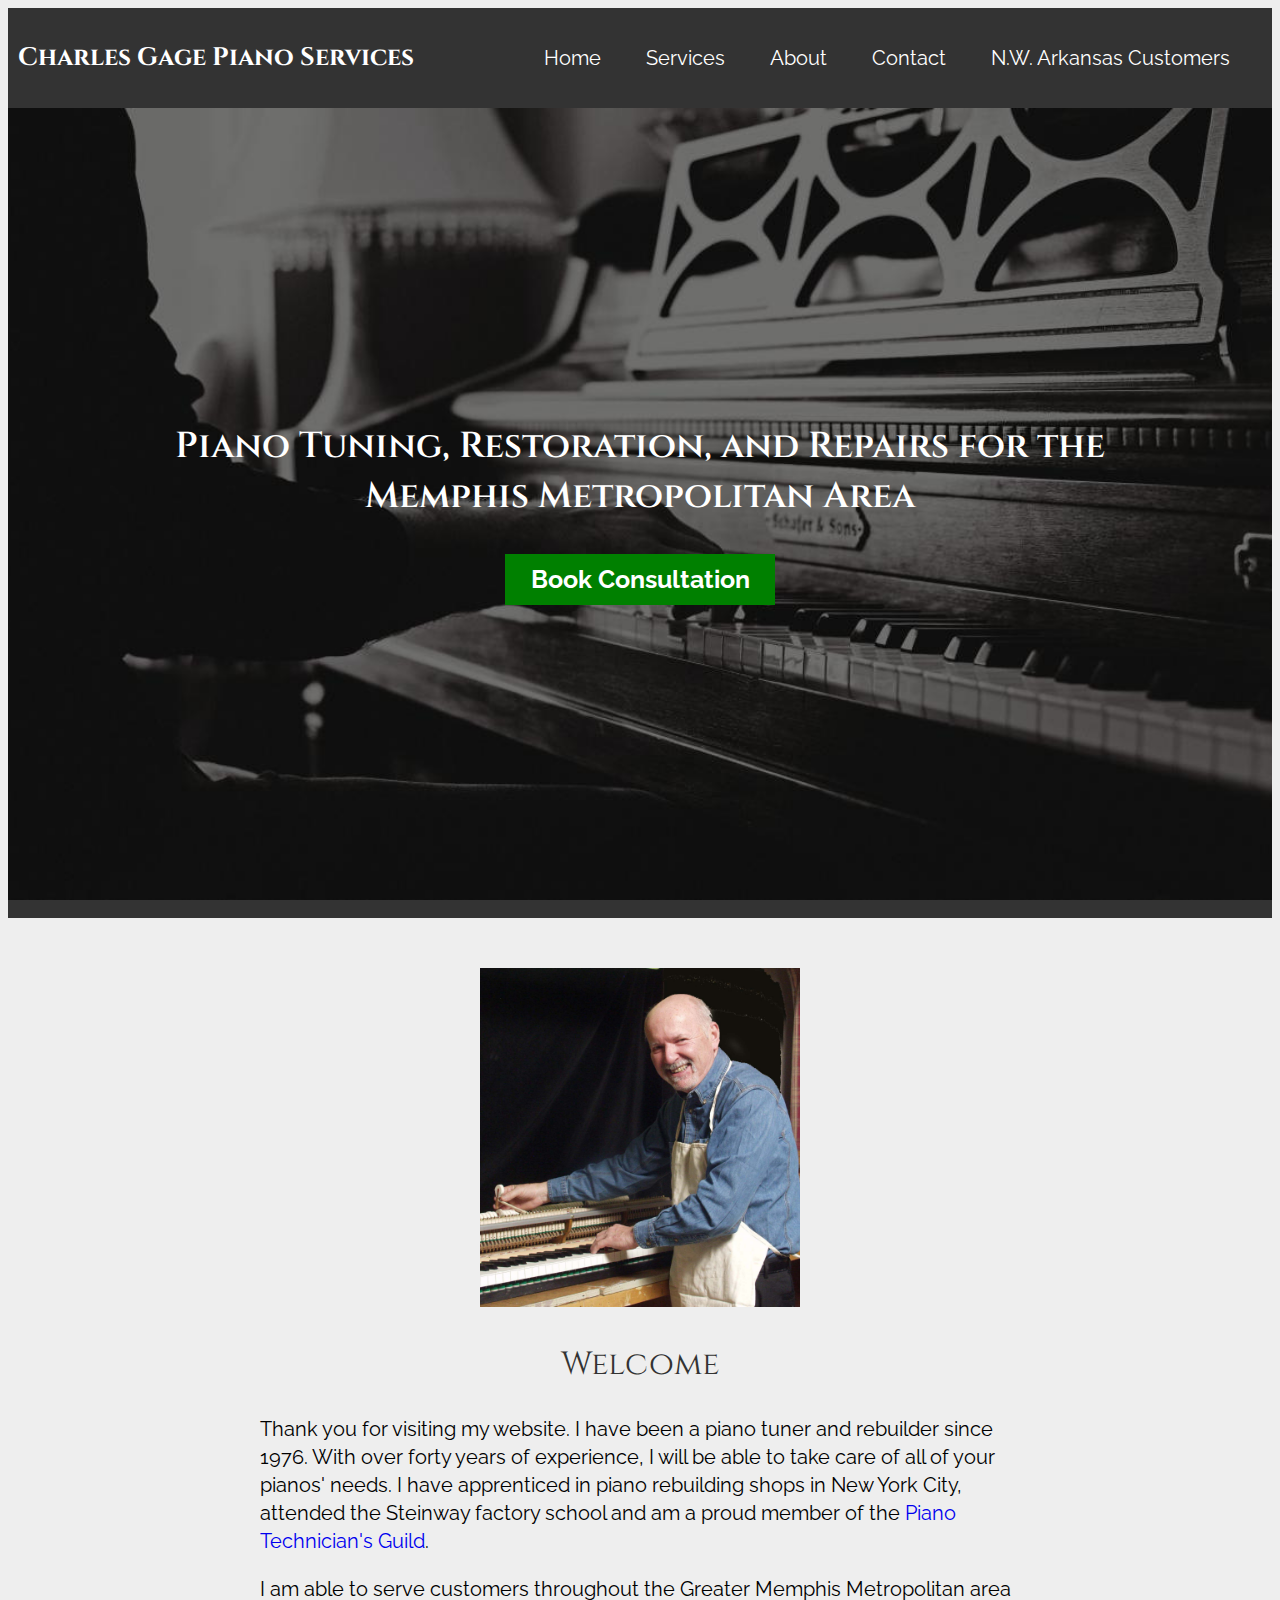
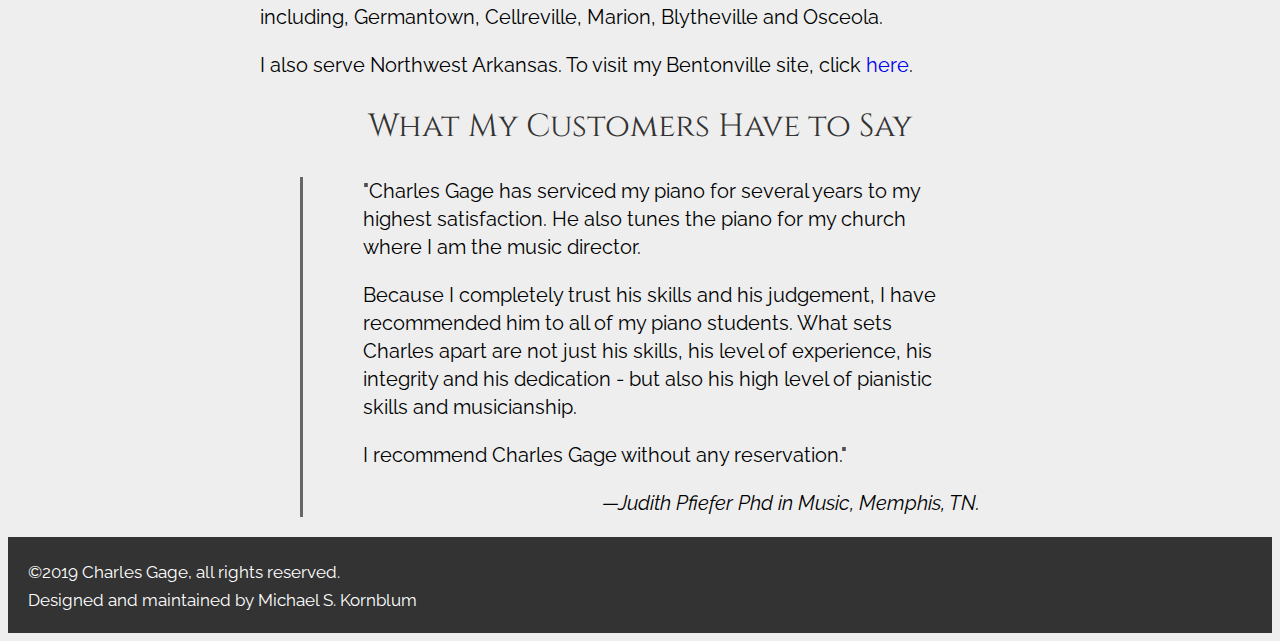
<file: index.html>
<!DOCTYPE html>
<html lang="en">
	<head>
		<meta charset="UTF-8" />
		<meta name="viewport" content="width=device-width, initial-scale=1.0" />
		<meta http-equiv="X-UA-Compatible" content="ie=edge" />
		<meta
			name="keywords"
			content="Jonesboro,Blytheville,Forrest City,Osceola,Jackson,Memphis,Tupelo,Grenada"
		/>
		<meta
			name="description"
			content="Homepage for Charles Gage, Piano Tuning, Repair and Restoration"
		/>
		<title>Chales Gage Piano Services Memphis | Home</title>
		<!-- <link
			href="https://fonts.googleapis.com/css?family=Cinzel|Raleway&display=swap"
			rel="stylesheet"
		/> -->
		<link rel="stylesheet" href="main.css" />
	</head>
	<body>
		<div class="container">
			<header class="page-header">
				<!-- start branding -->
				<div class="branding">
					<h1>Charles Gage Piano Services</h1>
					<button id="menu-button" aria-label="menu toggle">
						site menu
					</button>
				</div>
				<!-- end branding -->
				<nav class="site-navigation">
					<ul>
						<li><a href="index.html">Home</a></li>
						<li><a href="services.html">Services</a></li>
						<li><a href="about.html">About</a></li>
						<li><a href="contact.html">Contact</a></li>
						<li>
							<a href="https://www.charlesgagepianotuner.com/"
								>N.W. Arkansas Customers</a
							>
						</li>
					</ul>
				</nav>
			</header>
			<div class="hero-image">
				<div class="call-to-action">
					<h1>
						Piano Tuning, Restoration, and Repairs for the Memphis
						Metropolitan Area
					</h1>
					<a href="contact.html">Book Consultation</a>
				</div>
			</div>
			<main>
				<img
					src="images/cg-portrait1.jpg"
					alt="portrait of Charles Gage"
				/>
				<section>
					<h2>Welcome</h2>
					<p>
						Thank you for visiting my website. I have been a piano
						tuner and rebuilder since 1976. With over forty years of
						experience, I will be able to take care of all of your
						pianos' needs. I have apprenticed in piano rebuilding
						shops in New York City, attended the Steinway factory
						school and am a proud member of the
						<a class="inline" href="http://www.ptg.org/"
							>Piano Technician's Guild</a
						>.
					</p>

					<p>
						<!-- I need charles to type out the names of these towns. -->
						I am able to serve customers throughout the Greater
						Memphis Metropolitan area including, Germantown,
						Cellreville, Marion, Blytheville and Osceola.
					</p>

					<p>
						I also serve Northwest Arkansas. To visit my Bentonville
						site, click
						<a
							class="inline"
							href="https://www.charlesgagepianotuner.com/"
							>here</a
						>.
					</p>
				</section>

				<section>
					<h2>What My Customers Have to Say</h2>
					<figure>
						<blockquote>
							<p>
								"Charles Gage has serviced my piano for several
								years to my highest satisfaction. He also tunes
								the piano for my church where I am the music
								director.
							</p>

							<p>
								Because I completely trust his skills and his
								judgement, I have recommended him to all of my
								piano students. What sets Charles apart are not
								just his skills, his level of experience, his
								integrity and his dedication - but also his high
								level of pianistic skills and musicianship.
							</p>
							<p>
								I recommend Charles Gage without any
								reservation."
							</p>
						</blockquote>

						<figcaption>
							<cite
								>&mdash;Judith Pfiefer Phd in Music, Memphis,
								TN.</cite
							>
						</figcaption>
					</figure>
				</section>
			</main>
			<footer>
				<small>&copy;2019 Charles Gage, all rights reserved.</small>
				<br />
				<small>Designed and maintained by Michael S. Kornblum</small>
			</footer>
		</div>
		<script src="script.js"></script>
	</body>
</html>
</file>
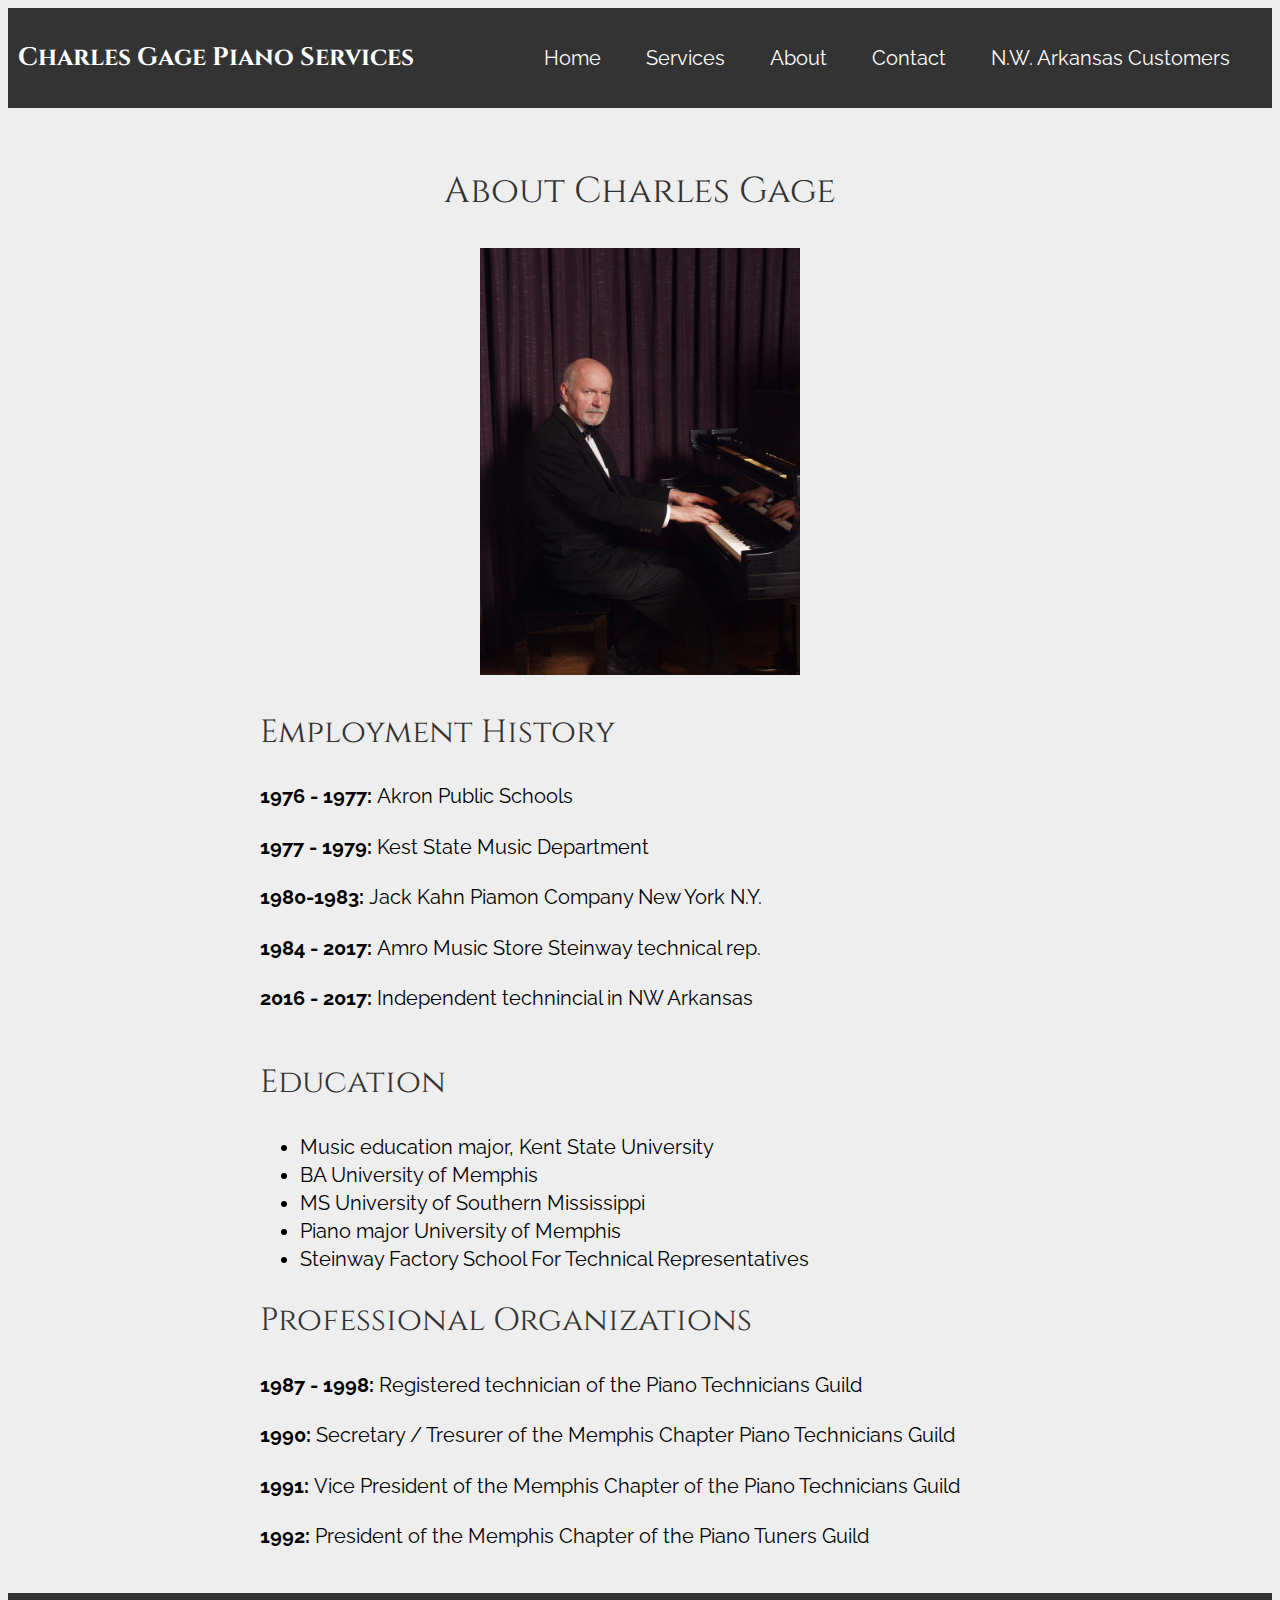
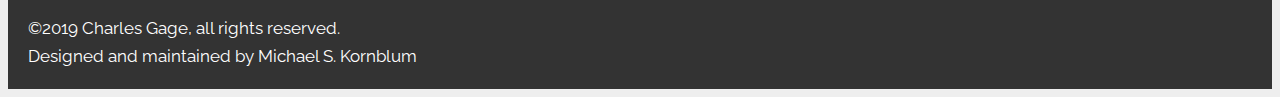
<file: about.html>
<!DOCTYPE html>
<html lang="en">
	<head>
		<meta charset="UTF-8" />
		<meta name="viewport" content="width=device-width, initial-scale=1.0" />
		<meta http-equiv="X-UA-Compatible" content="ie=edge" />
		<meta
			name="description"
			content="About Charles Gage; Piano Tuning, Repair and Restoration"
		/>
		<title>Chales Gage Piano Services Memphis | About</title>
		<link rel="stylesheet" href="main.css" />
	</head>
	<body>
		<header class="page-header">
			<div class="branding">
				<h1>Charles Gage Piano Services</h1>
				<button id="menu-button" aria-label="menu toggle">
					site menu
				</button>
			</div>
			<nav class="site-navigation">
				<ul>
					<li><a href="index.html">Home</a></li>
					<li><a href="services.html">Services</a></li>
					<li><a href="about.html">About</a></li>
					<li><a href="contact.html">Contact</a></li>
					<li>
						<a href="https://www.charlesgagepianotuner.com/"
							>N.W. Arkansas Customers</a
						>
					</li>
				</ul>
			</nav>
		</header>

		<main>
			<h1 class="margin-top">About Charles Gage</h1>
			<img
				class="margin-top"
				src="images/cg-portrait2.jpg"
				alt="Portrait of Charles Gage"
			/>

			<section>
				<h2 class="credentials">Employment History</h2>
				<dl>
					<div class="entry">
						<dt>1976 - 1977:</dt>
						<dd>Akron Public Schools</dd>
					</div>

					<div class="entry">
						<dt>1977 - 1979:</dt>
						<dd>Kest State Music Department</dd>
					</div>

					<div class="entry">
						<dt>1980-1983:</dt>
						<dd>Jack Kahn Piamon Company New York N.Y.</dd>
					</div>

					<div class="entry">
						<dt>1984 - 2017:</dt>
						<dd>Amro Music Store Steinway technical rep.</dd>
					</div>

					<div class="div">
						<dt>2016 - 2017:</dt>
						<dd>Independent technincial in NW Arkansas</dd>
					</div>
				</dl>
			</section>

			<section>
				<h2 class="credentials">Education</h2>
				<ul>
					<li>Music education major, Kent State University</li>
					<li>BA University of Memphis</li>
					<li>MS University of Southern Mississippi</li>
					<li>Piano major University of Memphis</li>
					<li>
						Steinway Factory School For Technical Representatives
					</li>
				</ul>
			</section>

			<section>
				<h2 class="credentials">Professional Organizations</h2>
				<dl>
					<div class="entry">
						<dt>1987 - 1998:</dt>
						<dd>
							Registered technician of the Piano Technicians Guild
						</dd>
					</div>
					<div class="entry">
						<dt>1990:</dt>
						<dd>
							Secretary / Tresurer of the Memphis Chapter Piano
							Technicians Guild
						</dd>
					</div>

					<div class="entry">
						<dt>1991:</dt>
						<dd>
							Vice President of the Memphis Chapter of the Piano
							Technicians Guild
						</dd>
					</div>

					<div class="entry">
						<dt>1992:</dt>
						<dd>
							President of the Memphis Chapter of the Piano Tuners
							Guild
						</dd>
					</div>
				</dl>
			</section>
		</main>

		<footer>
			<small>&copy;2019 Charles Gage, all rights reserved.</small>
			<br />
			<small>Designed and maintained by Michael S. Kornblum</small>
		</footer>
		<script src="script.js"></script>
	</body>
</html>
</file>
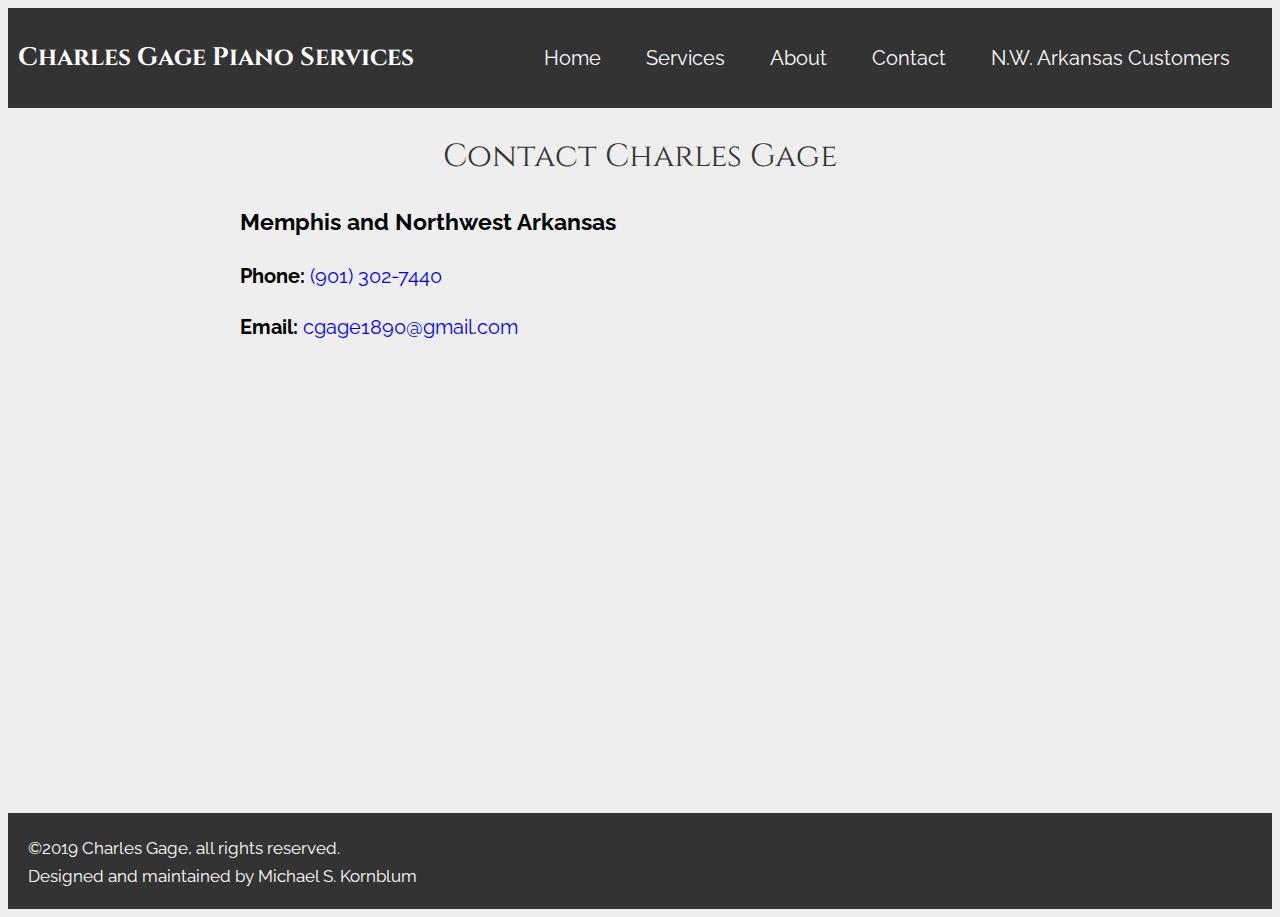
<file: contact.html>
<!DOCTYPE html>
<html lang="en">
	<head>
		<meta charset="UTF-8" />
		<meta name="viewport" content="width=device-width, initial-scale=1.0" />
		<meta http-equiv="X-UA-Compatible" content="ie=edge" />
		<meta
			name="description"
			content="Contact information for Charles Gage; Piano Tuning, Repair and Restoration"
		/>
		<title>Chales Gage Piano Services Memphis | Contact</title>
		<link rel="stylesheet" href="main.css" />
	</head>
	<body>
		<header class="page-header">
			<div class="branding">
				<h1>Charles Gage Piano Services</h1>
				<button id="menu-button" aria-label="menu toggle">
					site menu
				</button>
			</div>
			<nav class="site-navigation">
				<ul>
					<li><a href="index.html">Home</a></li>
					<li><a href="services.html">Services</a></li>
					<li><a href="about.html">About</a></li>
					<li><a href="contact.html">Contact</a></li>
					<li>
						<a href="https://www.charlesgagepianotuner.com/"
							>N.W. Arkansas Customers</a
						>
					</li>
				</ul>
			</nav>
		</header>

		<main>
			<h2>Contact Charles Gage</h2>
			<h3>Memphis and Northwest Arkansas</h3>

			<dl>
				<div class="entry">
					<dt>Phone:</dt>
					<dd>
						<a class="inline" href="tel:1-901-302-7440"
							>(901) 302-7440</a
						>
					</dd>
				</div>

				<div class="entry">
					<dt>Email:</dt>
					<dd>
						<a class="inline" href="mailto:cgage1890@gmail.com"
							>cgage1890@gmail.com</a
						>
					</dd>
				</div>
			</dl>
		</main>
		<footer class="top-margin">
			<small>&copy;2019 Charles Gage, all rights reserved.</small>
			<br />
			<small>Designed and maintained by Michael S. Kornblum</small>
		</footer>
		<script src="script.js"></script>
	</body>
</html>
</file>
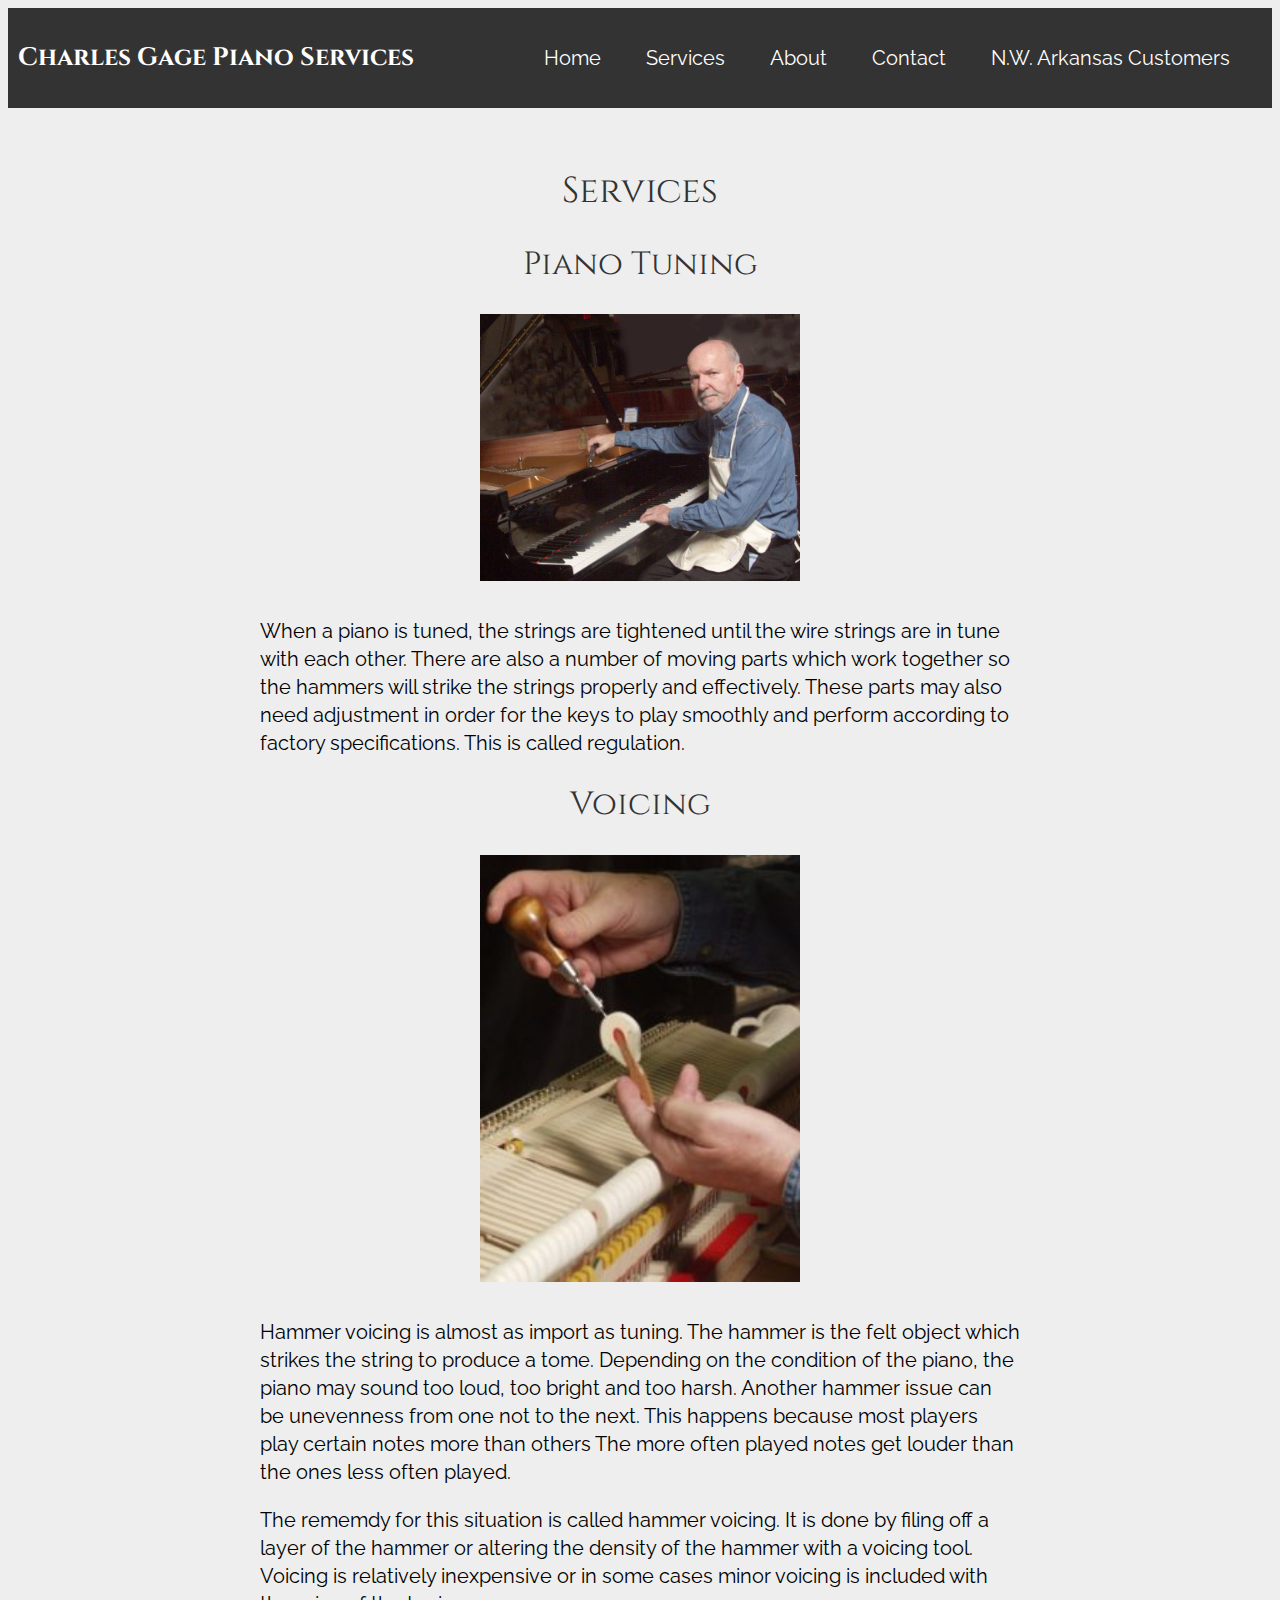
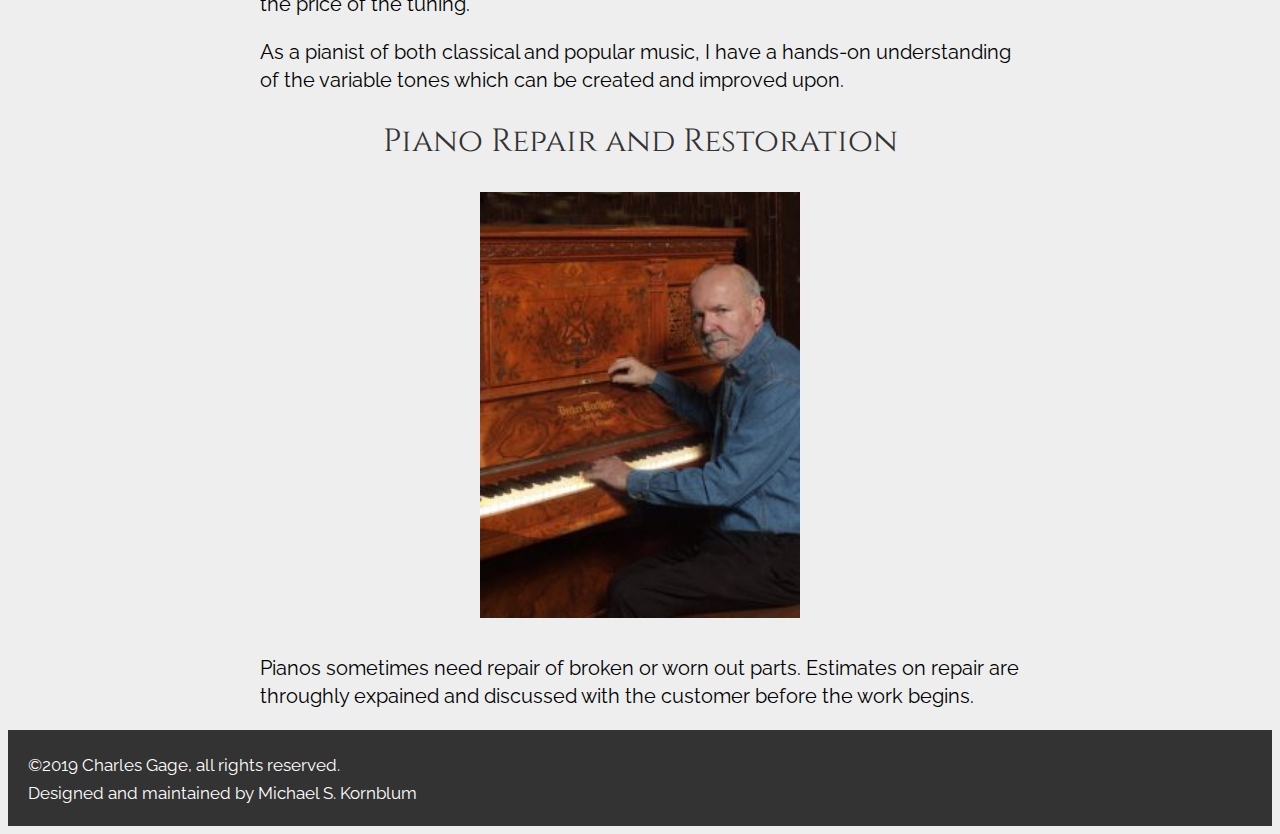
<file: services.html>
<!DOCTYPE html>
<html lang="en">
	<head>
		<meta charset="UTF-8" />
		<meta name="viewport" content="width=device-width, initial-scale=1.0" />
		<meta http-equiv="X-UA-Compatible" content="ie=edge" />
		<!-- <link
			href="https://fonts.googleapis.com/css?family=Cinzel|Raleway&display=swap"
			rel="stylesheet"
		/> -->
		<meta
			name="description"
			content="Services offered by Charles Gage; Piano Tuning, Repair and Restoration"
		/>
		<link rel="stylesheet" href="main.css" />
		<title>Chales Gage Piano Services Memphis | Services</title>
	</head>
	<body>
		<header class="page-header">
			<div class="branding">
				<h1>Charles Gage Piano Services</h1>
				<button id="menu-button" aria-label="menu toggle">
					site menu
				</button>
			</div>
			<nav class="site-navigation">
				<ul>
					<li><a href="index.html">Home</a></li>
					<li><a href="services.html">Services</a></li>
					<li><a href="about.html">About</a></li>
					<li><a href="contact.html">Contact</a></li>
					<li>
						<a href="https://www.charlesgagepianotuner.com/"
							>N.W. Arkansas Customers</a
						>
					</li>
				</ul>
			</nav>
		</header>
		<main>
			<h1 class="margin-top">Services</h1>
			<section>
				<h2>Piano Tuning</h2>
				<!-- Ask Charles for photos of a piano tuning and restoration in progress -->
				<img src="images/grand.jpg" alt="piano tuning" />
				<p>
					When a piano is tuned, the strings are tightened until the
					wire strings are in tune with each other. There are also a
					number of moving parts which work together so the hammers
					will strike the strings properly and effectively. These
					parts may also need adjustment in order for the keys to play
					smoothly and perform according to factory specifications.
					This is called regulation.
				</p>
			</section>

			<section>
				<h2>Voicing</h2>
				<img src="images/voicing.jpg" alt="hammer voicing" />
				<p>
					Hammer voicing is almost as import as tuning. The hammer is
					the felt object which strikes the string to produce a tome.
					Depending on the condition of the piano, the piano may sound
					too loud, too bright and too harsh. Another hammer issue can
					be unevenness from one not to the next. This happens because
					most players play certain notes more than others The more
					often played notes get louder than the ones less often
					played.
				</p>
				<p>
					The rememdy for this situation is called hammer voicing. It
					is done by filing off a layer of the hammer or altering the
					density of the hammer with a voicing tool. Voicing is
					relatively inexpensive or in some cases minor voicing is
					included with the price of the tuning.
				</p>
				<p>
					As a pianist of both classical and popular music, I have a
					hands-on understanding of the variable tones which can be
					created and improved upon.
				</p>
			</section>

			<!-- ask Charles about paragraph three on the voicing page. Does it really need to be included here? -->

			<section>
				<h2>Piano Repair and Restoration</h2>
				<img
					src="images/anti-uprite-225x300.jpg"
					alt="Charles with antique upright piano"
				/>
				<p>
					Pianos sometimes need repair of broken or worn out parts.
					Estimates on repair are throughly expained and discussed
					with the customer before the work begins.
				</p>
			</section>
		</main>
		<footer>
			<small>&copy;2019 Charles Gage, all rights reserved.</small>
			<br />
			<small>Designed and maintained by Michael S. Kornblum</small>
		</footer>
		<script src="script.js"></script>
	</body>
</html>
</file>
<file: main.css>
@import url('https://fonts.googleapis.com/css?family=Cinzel');
@import url('https://fonts.googleapis.com/css?family=Raleway');

body {
	font-family: 'Raleway', sans-serif;
	font-size: 1.25em;
	line-height: 1.4;
	background: #eee;
}

h1,
h2 {
	font-family: 'Cinzel', serif;
	font-weight: 300;
	color: #333;
	text-align: center;
}

h1 {
	width: 95%;
	max-width: 40em;
	font-size: 1.80203247071em;
	text-align: center;
}

h2 {
	font-size: 1.60180660463em;
}

dt,
dd {
	display: inline-block;
	margin: 0;
	padding: 0;
}

dt {
	font-weight: bold;
}

dd {
	margin-bottom: 1.125em;
}

a.inline {
	text-decoration: none;
}

.site-navigation {
	background-color: #333;
	color: white;
	transform: translateX(0);
}

.site-navigation-hidden {
	top: 5rem;
	max-width: 100%;
	max-height: 0;
	overflow: hidden;
	transition: all 0.6s ease;
}

.site-navigation-open {
	max-height: 100vh;
}

.branding {
	display: flex;
	flex-direction: column;
	justify-content: flex-start;
	background-color: #333;
	align-items: center;
	max-width: 100%;
	padding: 0.5em;
}

.branding h1 {
	font-family: 'Cinzel', serif;
	font-size: 1.125em;
	color: white;
	background-color: #333;
	font-weight: 700;
	font-size: 1em;
	text-align: center;
	/* margin-left: 0.75em; */
	width: initial;
}

.branding button {
	display: block;
	stroke: #fff;
	border: 1px solid white;
	background-color: #333;
	color: #fff;
	padding: 1em;
	margin: 0;
	margin-top: 0.4em;
}

.branding button:hover {
	cursor: pointer;
}

nav ul {
	padding: 0;
	margin: 0;
	list-style-type: none;
}

nav ul a {
	display: block;
	padding: 1.125em;
	text-decoration: none;
	color: white;
	background-color: #333;
}

nav ul a:hover {
	background-color: #666;
}

section,
main,
h1 {
	width: 95%;
	max-width: 40em;
	margin: 0 auto;
}

img {
	width: 95%;
	max-width: 320px;
	margin: 0 auto;
	margin-bottom: 1.80203247071em;
	display: block;
}

figure {
	border-left: 3px solid #666;
	padding-left: 1em;
}

figcaption {
	/* width: 95%; */
	/* margin: 0 auto; */
	text-align: right;
}

.hero-image {
	width: 100%;
	background-color: #333;
	background-repeat: no-repeat;
	height: 90vh;
	margin-bottom: 2.5em;
	display: flex;
	flex-direction: column;
	align-items: center;
	justify-content: center;
	background-image: url('images/hero-image-sm.jpg');
	background-size: cover;
	background-position: center center;
	background-attachment: fixed;
}

.call-to-action {
	width: 90%;
	text-align: center;
	margin: 0;
	margin: 0 auto;
	font-weight: bold;
	/* border: 1px solid white; */
}

.call-to-action h1 {
	color: white;
	font-weight: 600;
	/* font-size: 1.125em; */
}

.call-to-action a {
	display: block;
	color: white;
	text-decoration: none;
	font-size: 1.265625em;
	background-color: green;
	margin: 0 auto;
	margin-top: 1.265625em;
	padding: 0.325em;
	width: 75%;
	max-width: 10em;
}

.call-to-action a:hover {
	background-color: #006600;
}

footer {
	background-color: #333;
	color: white;
	padding: 1em;
	font-size: 1em;
}

footer.top-margin {
	margin-top: 50vh;
}

.margin-top {
	margin-top: 1.60180660463em;
}

.credentials {
	text-align: left;
}

@media (min-width: 768px) {
	.hero-image {
		background-image: url('images/hero-img-md.jpg');
	}
}

@media (min-width: 992px) {
	.hero-image {
		background-image: url('images/hero-image-lg.jpg');
	}
}

@media (min-width: 1140px) {
	.page-header {
		background-color: #333;
	}
	.hero-image {
		background-image: url('images/hero-image-xl.jpg');
	}
	.branding h1 {
		font-size: 1.265625em;
	}
	.branding button {
		display: none;
	}
	.page-header {
		display: flex;
		justify-content: space-between;
		align-items: center;
		width: 100%;
		height: 5em;
	}
	.site-navigation ul {
		display: flex;
		margin-right: 1em;
		height: auto;
	}
}
</file>
